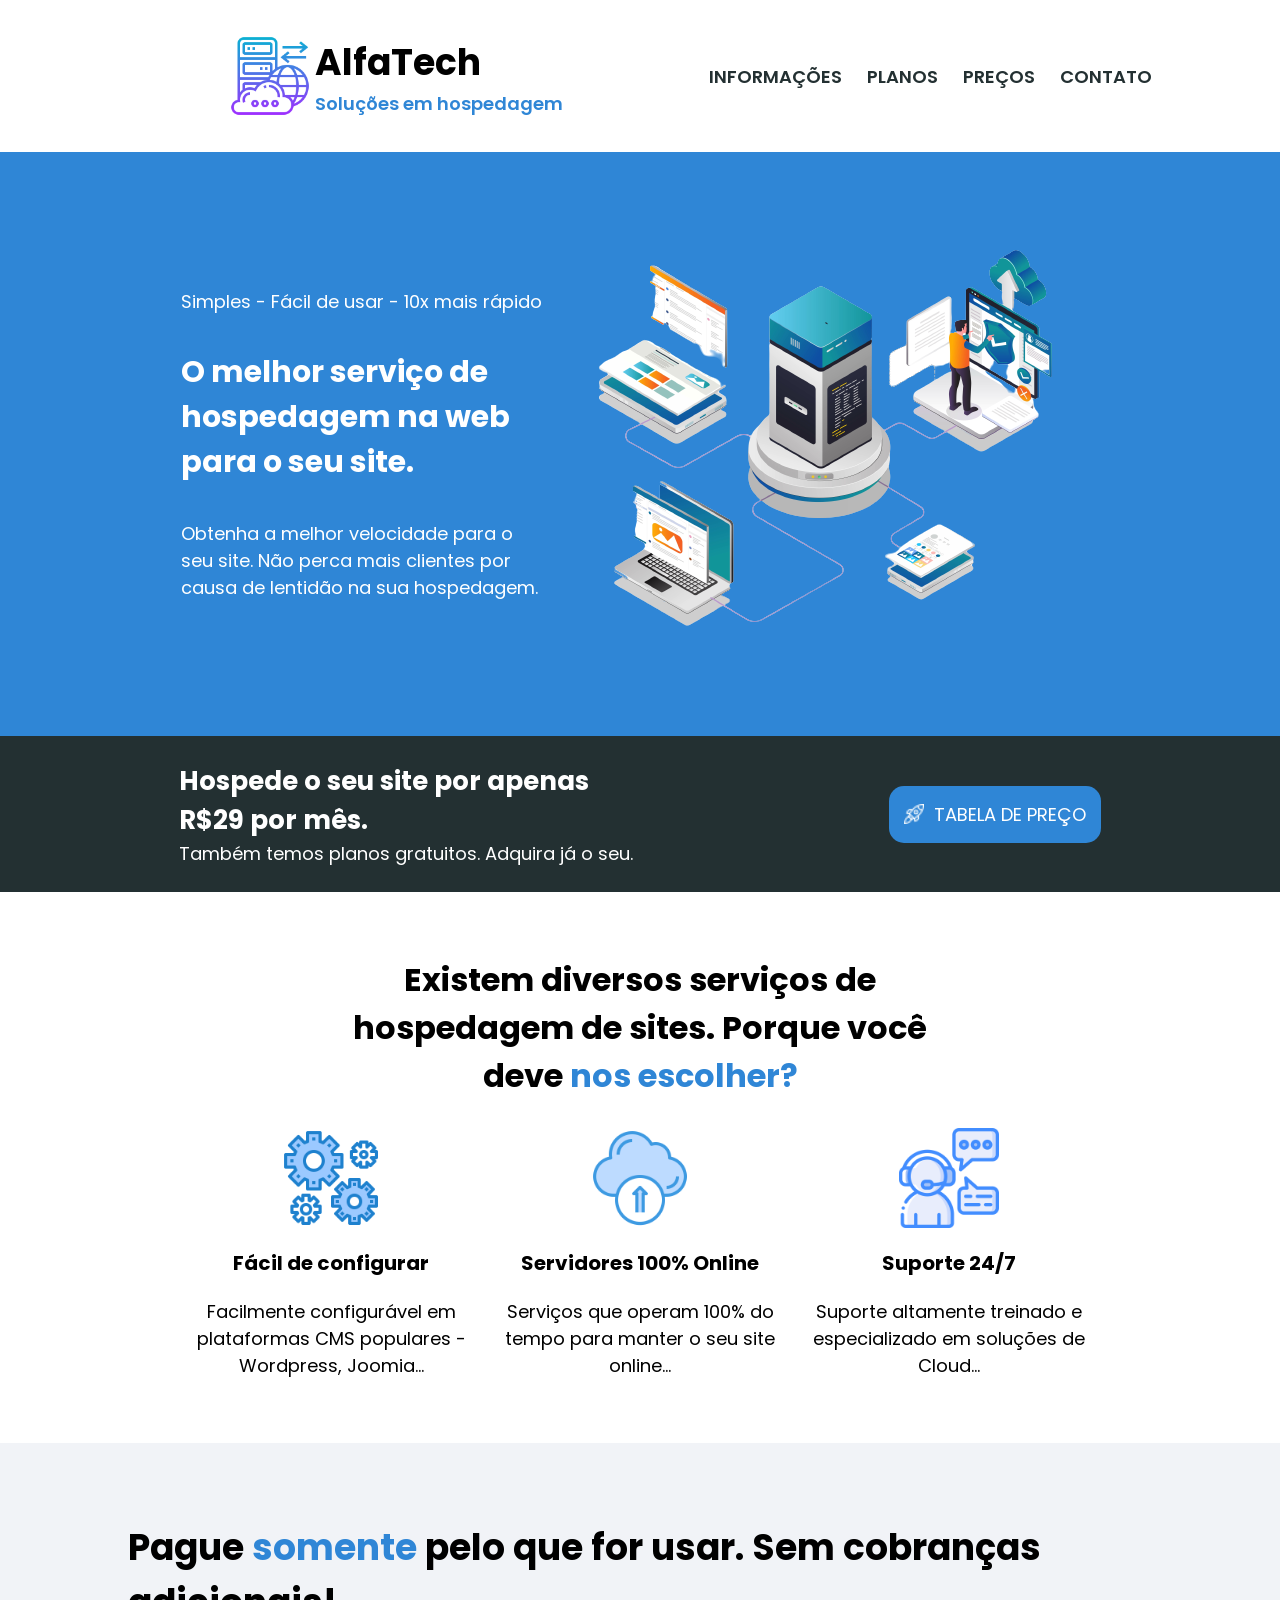
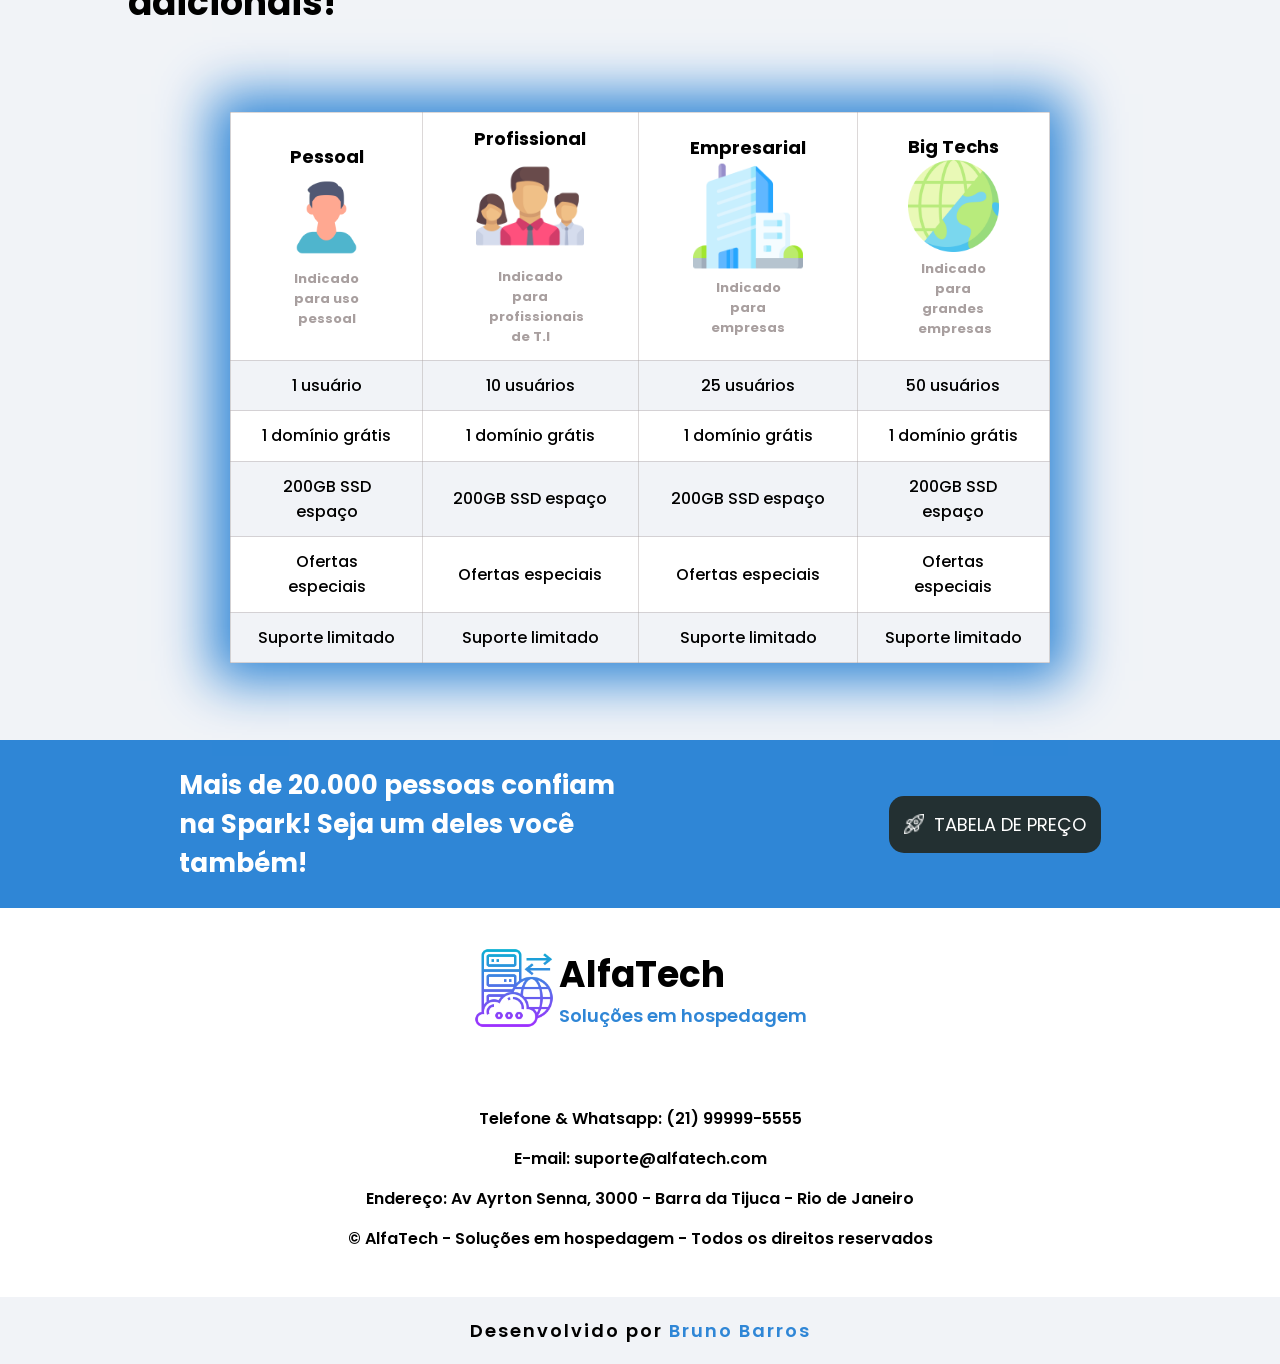
<file: index.html>
<!DOCTYPE html>
<html lang="pt-br">
<head>
    <meta charset="UTF-8">
    <meta name="viewport" content="width=device-width, initial-scale=1.0">
    <link rel="preconnect" href="https://fonts.googleapis.com">
    <link rel="preconnect" href="https://fonts.gstatic.com" crossorigin>
    <link href="https://fonts.googleapis.com/css2?family=Poppins:ital,wght@0,100;0,200;0,300;0,400;0,500;0,600;0,700;0,800;0,900;1,100;1,200;1,300;1,400;1,500;1,600;1,700;1,800;1,900&display=swap" rel="stylesheet">
    <link rel="stylesheet" href="./style/style.css">
    <title>AlfaTech - Soluções de hospedagem</title>
</head>
<body>
    <header class="topo-home">
        <div class="topo-div">
            <div class="logo-home">
                <img src="./assets/logo-icone.png" alt="AlfaTech">
                <div class="logo-text">
                    <h1>AlfaTech</h1>
                    <p>Soluções em hospedagem</p>
                </div>
            </div>
            <div class="links-home">
                <a href="#informacoes">Informações</a>
                <a href="#planos">Planos</a>
                <a href="./price-page/price-page.html">Preços</a>
                <a href="#contato">Contato</a>
            </div>
        </div>
    </header>
    <main class="main-home">
        <section class="banner-home">
            <div class="banner-title">
                <p>Simples - Fácil de usar - 10x mais rápido</p>
                <h2>O melhor serviço de hospedagem na web para o seu site.</h2>
                <p>Obtenha a melhor velocidade para o seu site. Não perca mais clientes por causa de lentidão na sua hospedagem.</p>
            </div>
            <img src="./assets/imagem-banner.png" alt="AlfaTech">
        </section>
        <section class="anuncio-home primeiro-anuncio">
            <div class="anuncio-text">
                <h2>Hospede o seu site por apenas R$29 por mês.</h2>
                <p>Também temos planos gratuitos. Adquira já o seu.</p>
            </div>
            <a href="./price-page/price-page.html"><img src="./assets/icone-foguete.png" alt="Tabela de Preço">Tabela de Preço</a>
        </section>
        <section class="informacoes-home" id="informacoes">
            <h2>Existem diversos serviços de hospedagem de sites. Porque você deve <span>nos escolher?</span></h2>
            <div class="info-cards">
                <div>
                    <img src="./assets/icone-engrenagens.png" alt="Configurações">
                    <h3>Fácil de configurar</h3>
                    <p>Facilmente configurável em plataformas CMS populares - Wordpress, Joomia...</p>
                </div>
                 <div>
                    <img src="./assets/cloud-icone.png" alt="Servidores">
                    <h3>Servidores 100% Online</h3>
                    <p>Serviços que operam 100% do tempo para manter o seu site online...</p>
                </div>
                 <div>
                    <img src="./assets/icone-suporte.png" alt="Suporte">
                    <h3>Suporte 24/7</h3>
                    <p>Suporte altamente treinado e especializado em soluções de Cloud...</p>
                </div>
            </div>
        </section>
        <section class="planos-home" id="planos">
            <h2>Pague <span>somente</span> pelo que for usar. Sem cobranças adicionais!</h2>
            <table>
                <thead>
                    <tr>
                    <th>
                        <h3>Pessoal</h3>
                        <img src="./assets/pessoal-icone.png" alt="Pessoal">
                        <p>Indicado para uso pessoal</p>
                    </th>
                    <th>
                        <h3>Profissional</h3>
                        <img src="./assets/equipe-icone.png" alt="Profissional">
                        <p>Indicado para profissionais de T.I</p>
                    </th>
                    <th>
                        <h3>Empresarial</h3>
                        <img src="./assets/empresa-icone.png" alt="Empresarial">
                        <p>Indicado para empresas</p>
                    </th>
                    <th>
                        <h3>Big Techs</h3>
                        <img src="./assets/big-tech.png" alt="Big Techs">
                        <p>Indicado para grandes empresas</p>
                    </th>
                    </tr>
                </thead>
                <tbody>
                    <tr>
                    <td>1 usuário</td>
                    <td>10 usuários</td>
                    <td>25 usuários</td>
                    <td>50 usuários</td>
                    </tr>
                    <tr>
                        <td>1 domínio grátis</td>
                        <td>1 domínio grátis</td>
                        <td>1 domínio grátis</td>
                        <td>1 domínio grátis</td>
                    </tr>
                    <tr>
                        <td>200GB SSD espaço</td>
                        <td>200GB SSD espaço</td>
                        <td>200GB SSD espaço</td>
                        <td>200GB SSD espaço</td>
                    </tr>
                    <tr>
                        <td>Ofertas especiais</td>
                        <td>Ofertas especiais</td>
                        <td>Ofertas especiais</td>
                        <td>Ofertas especiais</td>
                    </tr>
                    <tr>
                        <td>Suporte limitado</td>
                        <td>Suporte limitado</td>
                        <td>Suporte limitado</td>
                        <td>Suporte limitado</td>
                    </tr>
                </tbody>
            </table>
        </section>
        <section class="anuncio-home segundo-anuncio">
            <div class="anuncio-text">
                <h2>Mais de 20.000 pessoas confiam na Spark! Seja um deles você também!</h2>
            </div>
            <a href="./price-page/price-page.html"><img src="./assets/icone-foguete.png" alt="Tabela de Preço">Tabela de Preço</a>
        </section>
    </main>
    <footer class="rodape-home" id="contato">
        <div class="contato-home">
            <div class="logo-home">
                <img src="./assets/logo-icone.png" alt="AlfaTech">
                <div class="logo-text">
                    <h1>AlfaTech</h1>
                    <p>Soluções em hospedagem</p>
                </div>
            </div>
            <div class="contato-text">
                <p>Telefone & Whatsapp: (21) 99999-5555</p>
                <p>E-mail: suporte@alfatech.com</p>
                <p>Endereço: Av Ayrton Senna, 3000 - Barra da Tijuca - Rio de Janeiro</p>
                <p> &copy; AlfaTech - Soluções em hospedagem - Todos os direitos reservados</p>
            </div>
        </div>
        <div class="dev-home">
            <p>Desenvolvido por <span>Bruno Barros</span></p>
        </div>
    </footer>
</body>
</html>
</file>
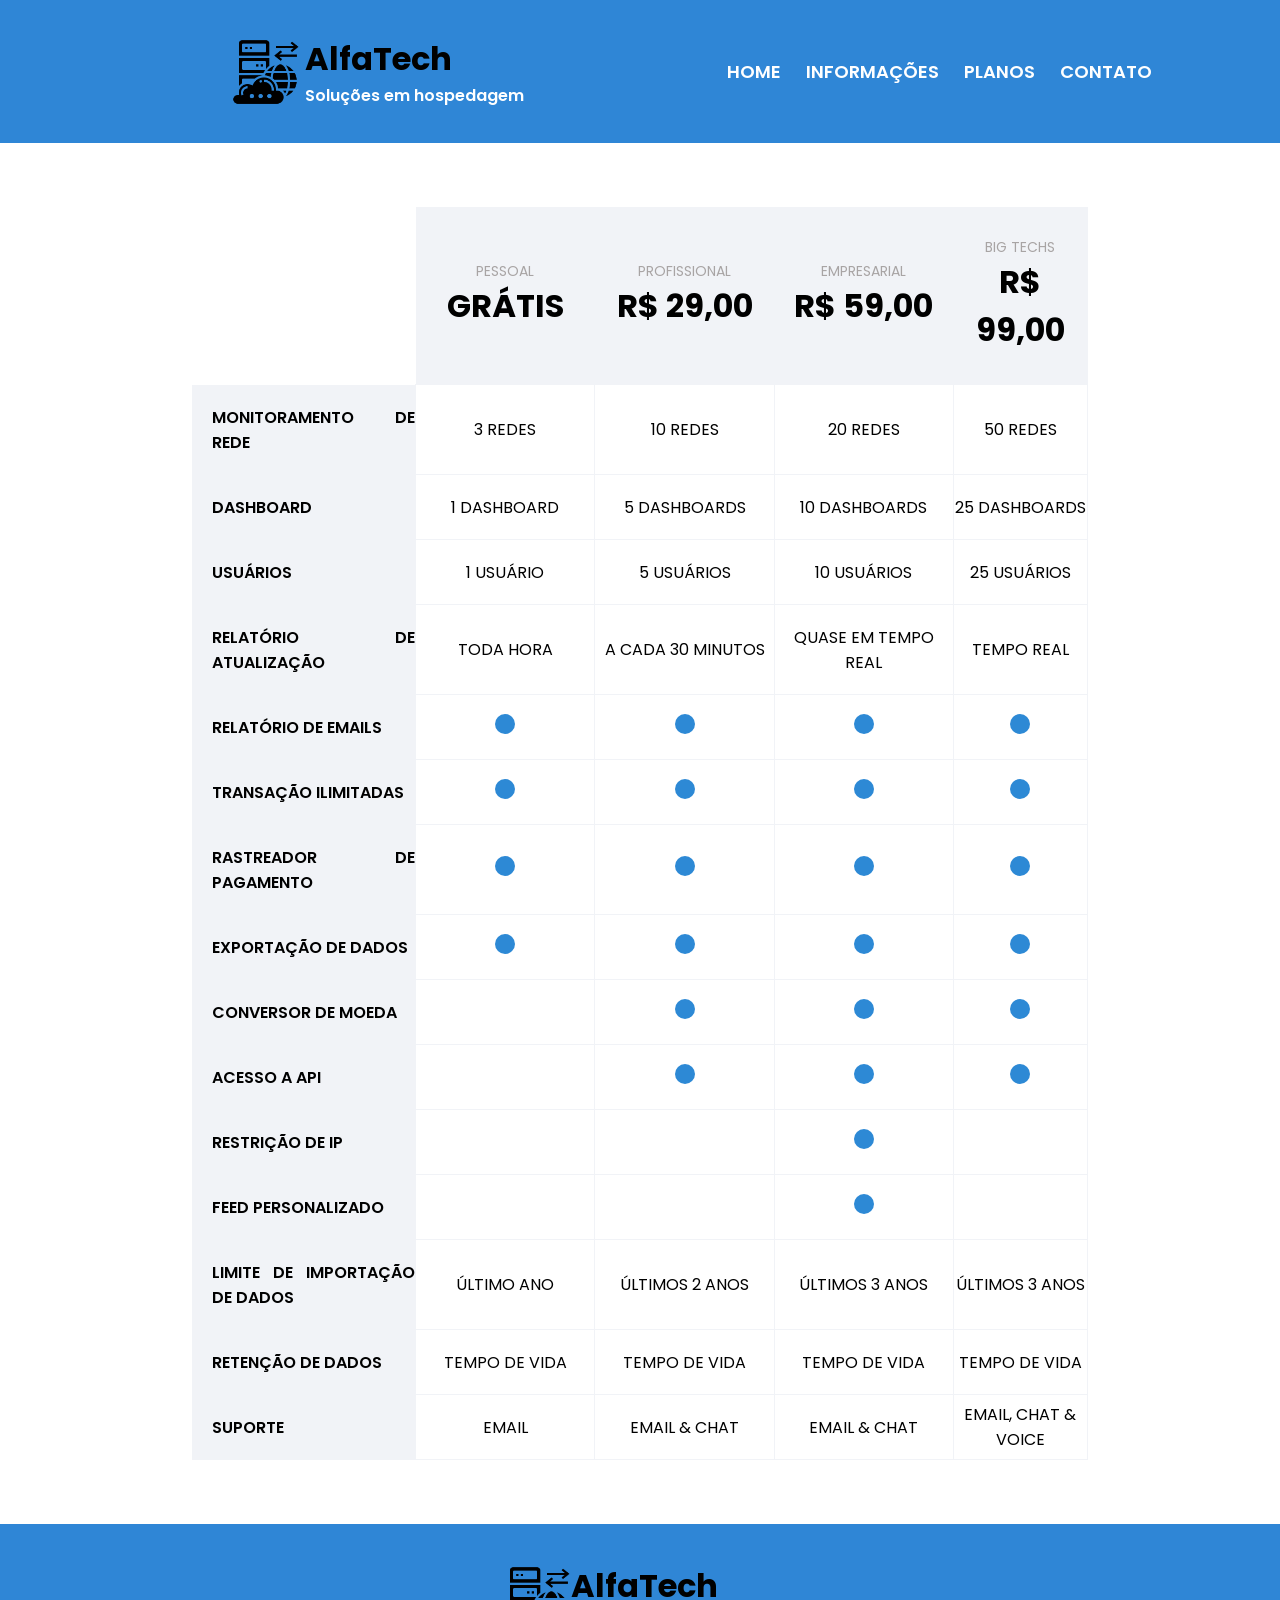
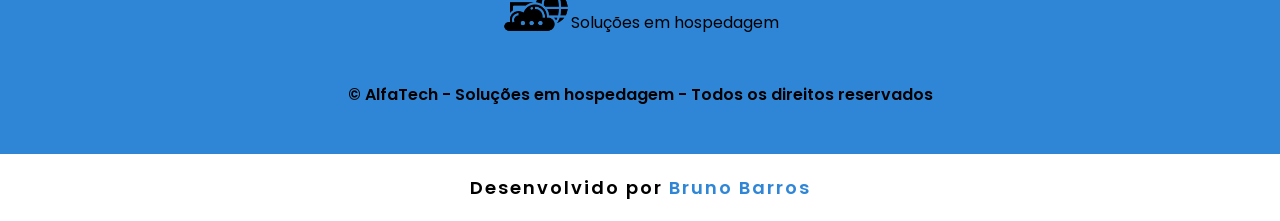
<file: price-page/price-page.html>
<!DOCTYPE html>
<html lang="pt-br">
<head>
    <meta charset="UTF-8">
    <meta name="viewport" content="width=device-width, initial-scale=1.0">
    <link rel="preconnect" href="https://fonts.googleapis.com">
    <link rel="preconnect" href="https://fonts.gstatic.com" crossorigin>
    <link href="https://fonts.googleapis.com/css2?family=Poppins:ital,wght@0,100;0,200;0,300;0,400;0,500;0,600;0,700;0,800;0,900;1,100;1,200;1,300;1,400;1,500;1,600;1,700;1,800;1,900&display=swap" rel="stylesheet">
    <link rel="stylesheet" href="../style/style.css">
    <link rel="stylesheet" href="../style/price-page-style.css">
    <title>AlfaTech - Soluções de hospedagem</title>
</head>
<body>
    <header class="topo-price">
        <div class="topo-div">
            <div class="logo-price">
                <img src="../assets/logo-icone-escuro.png" alt="AlfaTech">
                <div class="logo-text">
                    <h1>AlfaTech</h1>
                    <p>Soluções em hospedagem</p>
                </div>
            </div>
            <div class="links-price">
                <a href="../index.html">Home</a>
                <a href="../index.html#informacoes">Informações</a>
                <a href="../index.html#planos">Planos</a>            
                <a href="../index.html#contato">Contato</a>
            </div>
        </div>
    </header>
    <main class="main-price">
        <section class="price-table">
            <table>
                <thead>
                    <tr>
                        <th></th>
                        <th>
                            <p>Pessoal</p>
                            <h2>Grátis</h2>
                        </th>
                        <th>
                            <p>Profissional</p>
                            <h2>R$ 29,00</h2>
                        </th>
                        <th>
                            <p>Empresarial</p>
                            <h2>R$ 59,00</h2>
                        </th>
                        <th>
                            <p>Big Techs</p>
                            <h2>R$ 99,00</h2>
                        </th>
                    </tr>
                </thead>
                <tbody>
                    <tr>
                        <td>MONITORAMENTO DE REDE</td>
                        <td>3 REDES</td>
                        <td>10 REDES</td>
                        <td>20 REDES</td>
                        <td>50 REDES</td>
                    </tr>

                    <tr>
                        <td>DASHBOARD</td>
                        <td>1 DASHBOARD</td>
                        <td>5 DASHBOARDS</td>
                        <td>10 DASHBOARDS</td>
                        <td>25 DASHBOARDS</td>
                    </tr>

                    <tr>
                        <td>USUÁRIOS</td>
                        <td>1 USUÁRIO</td>
                        <td>5 USUÁRIOS</td>
                        <td>10 USUÁRIOS</td>
                        <td>25 USUÁRIOS</td>
                    </tr>

                    <tr>
                        <td>RELATÓRIO DE ATUALIZAÇÃO</td>
                        <td>TODA HORA</td>
                        <td>A CADA 30 MINUTOS</td>
                        <td>QUASE EM TEMPO REAL</td>
                        <td>TEMPO REAL</td>
                    </tr>

                    <tr>
                        <td>RELATÓRIO DE EMAILS</td>
                        <td><span class="bolinha"></span></td>
                        <td><span class="bolinha"></span></td>
                        <td><span class="bolinha"></span></td>
                        <td><span class="bolinha"></span></td>
                    </tr>

                    <tr>
                        <td>TRANSAÇÃO ILIMITADAS</td>
                        <td><span class="bolinha"></span></td>
                        <td><span class="bolinha"></span></td>
                        <td><span class="bolinha"></span></td>
                        <td><span class="bolinha"></span></td>
                    </tr>

                    <tr>
                        <td>RASTREADOR DE PAGAMENTO</td>
                        <td><span class="bolinha"></span></td>
                        <td><span class="bolinha"></span></td>
                        <td><span class="bolinha"></span></td>
                        <td><span class="bolinha"></span></td>
                    </tr>

                    <tr>
                        <td>EXPORTAÇÃO DE DADOS</td>
                        <td><span class="bolinha"></span></td>
                        <td><span class="bolinha"></span></td>
                        <td><span class="bolinha"></span></td>
                        <td><span class="bolinha"></span></td>
                    </tr>

                    <tr>
                        <td>CONVERSOR DE MOEDA</td>
                        <td> </td>
                        <td><span class="bolinha"></span></td>
                        <td><span class="bolinha"></span></td>
                        <td><span class="bolinha"></span></td>
                    </tr>

                    <tr>
                        <td>ACESSO A API</td>
                        <td> </td>
                        <td><span class="bolinha"></span></td>
                        <td><span class="bolinha"></span></td>
                        <td><span class="bolinha"></span></td>
                    </tr>

                    <tr>
                        <td>RESTRIÇÃO DE IP</td>
                        <td> </td>
                        <td> </td>
                        <td><span class="bolinha"></span></td>
                        <td> </td>
                    </tr>

                    <tr>
                        <td>FEED PERSONALIZADO</td>
                        <td> </td>
                        <td> </td>
                        <td><span class="bolinha"></span></td>
                        <td> </td>
                    </tr>

                    <tr>
                        <td>LIMITE DE IMPORTAÇÃO DE DADOS</td>
                        <td>ÚLTIMO ANO</td>
                        <td>ÚLTIMOS 2 ANOS</td>
                        <td>ÚLTIMOS 3 ANOS</td>
                        <td>ÚLTIMOS 3 ANOS</td>
                    </tr>

                    <tr>
                        <td>RETENÇÃO DE DADOS</td>
                        <td>TEMPO DE VIDA</td>
                        <td>TEMPO DE VIDA</td>
                        <td>TEMPO DE VIDA</td>
                        <td>TEMPO DE VIDA</td>
                    </tr>

                    <tr>
                        <td>SUPORTE</td>
                        <td>EMAIL</td>
                        <td>EMAIL & CHAT</td>
                        <td>EMAIL & CHAT</td>
                        <td>EMAIL, CHAT & VOICE</td>
                    </tr>
                </tbody>
            </table>
        </section>
    </main>
    <footer class="footer-price">
        <div class="contato-price">
            <div class="logo-price">
                <img src="../assets/logo-icone-escuro.png" alt="AlfaTech">
                <div>
                    <h1>AlfaTech</h1>
                    <p>Soluções em hospedagem</p>
                </div>
            </div>
            <div class="contato-text">
                <p> &copy; AlfaTech - Soluções em hospedagem - Todos os direitos reservados</p>
            </div>
        </div>
        <div class="dev-price">
            <p>Desenvolvido por <span>Bruno Barros</span></p>
        </div>


    </footer>
</body>
</html>
</file>
<file: style/style.css>
:root{
    --cor-branca: #fff;
    --cor-fundo-1: #f1f3f7;
    --cor-fundo-2: #f6f6f6;
    --cor-fundo-3: #a8a4a4;
    --cor-destaque: #2f86d6;
    --cor-detalhe: #233032;
    --cor-detalhe-tabela: #a89f9f;
    --cor-linha-tabela: rgba(168, 159, 159, 0.4);
    --cor-sombreado: rgba(47, 134, 214, 1);

}

*{
    margin: 0;
    padding: 0;
    box-sizing: border-box;
    font-family: "Poppins", sans-serif;
    scroll-behavior: smooth;
}




/* ==========================================================================
   Seção topo
   ========================================================================== */


   .topo-home{
    width: 100%;
    padding: 35px 0px;
    background-color: var(--cor-branca);
   }

   .topo-div{
    width: 80%;
    display: flex;
    justify-content: space-between;
    align-items: center;
    margin: 0 auto;
   }

   .logo-home{
    display: flex;
    align-items: center;
    justify-content: center;
    margin-left: 10%;
   }

   .logo-home img{
    width: 80px;
   }

   .logo-text{
    display: flex;
    justify-content: center;
    align-items: flex-start;
    flex-direction: column;
    margin-left: 5px;
   }

   .logo-text h1{
    font-size: 36px;
   }

   .logo-text p{
    font-size: 18px;
    color: var(--cor-destaque);
    font-weight: 600;
   }

   .links-home{
    display: flex;
    align-items: center;
    justify-content: space-between;
    gap: 25px;
   }

   .links-home a{
    font-size: 18px;
    font-weight: 600;
    color: var(--cor-detalhe);
    text-decoration: none;
    text-transform: uppercase;
    transition: 0.5s ease-in-out;
   }

   .links-home a:visited{
    font-size: 18px;
    color: var(--cor-detalhe);
    text-decoration: none;
   }

   .links-home a:hover{
    font-size: 22px;
   }


   /* ==========================================================================
   Seção Banner
   ========================================================================== */

.banner-home{
    background-color: var(--cor-destaque);
    display: flex;
    align-items: center;
    justify-content: space-evenly;
    padding: 5% 14%;
}

.banner-title{
    width: 40%;
    color: var(--cor-branca);
}

.banner-title p{
    font-size: 18px;
    
}

.banner-title h2{
    font-size: 30px;
    margin: 35px 0px;
}

.banner-title img{
    width: 50%;
    height: auto;
}


/* ==========================================================================
   Seção anúncio
   ========================================================================== */

.anuncio-home{
    padding: 2% 14%;
    display: flex;
    align-items: center;
    justify-content: space-between;
}

.anuncio-home a{
    color: var(--cor-branca);
    font-size: 18px;
    display: flex;
    align-items: center;
    text-decoration: none;
    text-transform: uppercase;
    padding: 15px;
    border-radius: 15px;
    transition: 0.5s ease-in-out;
}

.anuncio-home a:hover{
    font-size: 22px;
}

.anuncio-home a img{
    width: 20px;
    margin-right: 10px;
    transition: 0.5s ease-in-out;
}

.anuncio-home a:hover img{
    width: 24px;
}

.anuncio-text{
    width: 50%;
    color: var(--cor-branca);
}

.anuncio-text h2{
    font-size: 26px;
}

.anuncio-text p{
    font-size: 18px;
}


.primeiro-anuncio{
    background-color: var(--cor-detalhe);

}

.segundo-anuncio{
    background-color: var(--cor-destaque);
}

.primeiro-anuncio a{
    background-color: var(--cor-destaque);

}

.segundo-anuncio a{
    background-color: var(--cor-detalhe);

}

/* ==========================================================================
   Seção informações
   ========================================================================== */

.informacoes-home{
    display: flex;
    align-items: center;
    flex-direction: column;
    padding: 5% 14%;
}

.informacoes-home h2{
    font-size: 32px;
    width: 70%;
    text-align: center;
}

.informacoes-home span{
    color: var(--cor-destaque);
}

.info-cards{
    display: flex;
    align-items: center;
    justify-content: space-between;
    margin-top: 3%;
}

.info-cards div{
    width: 33%;
    display: flex;
    align-items: center;
    flex-direction: column;
    text-align: center;
    gap: 20px;
}

.info-cards img{
    width: 33%;
}

.info-cards h3{
    font-size: 20px;
}

.info-cards p{
    font-size: 18px;
}

/* ==========================================================================
   Seção Planos
   ========================================================================== */

.planos-home{
    width: 100%;
    padding: 6% 10%;
    display: flex;
    align-items: center;
    flex-direction: column;
    background-color: var(--cor-fundo-1);
}

.planos-home h2{
    font-size: 36px;
    margin-bottom: 8%;

}

.planos-home span{
    color: var(--cor-destaque);
}

.planos-home table{
    width: 80%;
    box-shadow: 0 0 50px 18px var(--cor-sombreado);
    text-align: center;
    border-collapse: collapse;

}

 .planos-home img{
    width: 65%;
 }

 .planos-home th{
    border: 1px solid var(--cor-linha-tabela);
    padding: 1.5% 3%;
    background-color: var(--cor-branca);
 }

 .planos-home th h3{
    font-size: 18px;
 }

 .planos-home th p{
    font-size: 13px;
    color: var(--cor-detalhe-tabela);
    width: 50%;
    margin: 0 auto;
 }

 .planos-home td{
    padding: 1.5% 3%;
    border: 1px solid var(--cor-linha-tabela);
    font-size: 16px;
    font-weight: 500;
 }

 .planos-home tbody tr:nth-child(even){
    background-color: var(--cor-branca);
 }

 .planos-home tbody tr:nth-child(odd){
    background-color: var(--cor-fundo-1);
    

 }

 /* ==========================================================================
   Seção Rodapé/Contato
   ========================================================================== */

.rodape-home{
    width: 100%;
    display: flex;
    align-items: center;
    flex-direction: column;
    background-color: var(--cor-branca);
}

.contato-home{
    padding: 3% 5%;
    display: flex;
    flex-direction: column;
    align-items: center;
    gap: 70px;
}

.contato-home .logo-home{
    margin-left: 0;
}

.contato-text{
    text-align: center;
    font-size: 16px;
    font-weight: 600;
    line-height: 40px;
}


.dev-home{
    text-align: center;
    background-color: var(--cor-fundo-1);
    width: 100%;
    font-size: 18px;
    font-weight: 600;
    letter-spacing: 2px;
    padding: 20px 0;
}

.dev-home span{
    color: var(--cor-destaque);
}
</file>
<file: style/price-page-style.css>
*{
    margin: 0;
    padding: 0;
    box-sizing: border-box;
    font-family: "Poppins", sans-serif;
    scroll-behavior: smooth;
}

/* ==========================================================================
   Seção topo
   ========================================================================== */


   .topo-price{
    width: 100%;
    padding: 35px 0px;
    background-color: var(--cor-destaque);
   }

   .topo-div{
    width: 80%;
    display: flex;
    justify-content: space-between;
    align-items: center;
    margin: 0 auto;
   }

   .logo-price{
    display: flex;
    align-items: center;
    justify-content: center;
    margin-left: 10%;
   }

   .logo-price img{
    width: 70px;
   }

   .logo-text{
    display: flex;
    justify-content: center;
    align-items: flex-start;
    flex-direction: column;
    margin-left: 5px;
   }

   .logo-text h1{
    font-size: 32px;
   }

   .logo-text p{
    font-size: 16px;
    color: var(--cor-branca);
    font-weight: 600;
   }

   .links-price{
    display: flex;
    align-items: center;
    justify-content: space-between;
    gap: 25px;
   }

   .links-price a{
    font-size: 18px;
    color: var(--cor-branca);
    text-decoration: none;
    font-weight: 600;
    text-transform: uppercase;
    transition: 0.5s ease-in-out;
   }

   .links-price a:visited{
    font-size: 18px;
    color: var(--cor-branca);
    text-decoration: none;
   }

   .links-price a:hover{
    font-size: 22px;
   }


   /* ==========================================================================
   Seção Preços
   ========================================================================== */

.main-price{
    display: flex;
    align-items: center;
    padding: 5% 0px;
    text-align: center;
}

.price-table{
    width: 70%;
    margin: 0 auto;
    
}

.price-table table{
    width: 100%;
    border-collapse: collapse;
}

.price-table th:not(:first-child){
    background-color: var(--cor-fundo-1);
    width: 20%;
    padding: 30px 0;
    text-transform: uppercase;
}

.price-table th:not(:first-child) p{
    font-size: 14px;
    font-weight: 400;
    color: var(--cor-fundo-3);
}

.price-table th:not(:first-child) h2{
    font-size: 32px;

}

.price-table td:first-child{
    background-color: var(--cor-fundo-1);
    padding: 20px 0px 20px 20px;
    width: 25%;
    font-size: 16px;
    font-weight: 600;
    text-align: justify;
}

.price-table td:not(:first-child){
    font-size: 16px;
    border: 1px solid var(--cor-fundo-1);
    text-align: center;
}

.bolinha{
    display: inline-block;
    width: 20px;
    height: 20px;
    background: #2d89d5;
    border-radius: 50%;
}

.price-table td:has(.bolinha) {
    vertical-align: middle;
}


   /* ==========================================================================
   Seção Rodapé
   ========================================================================== */

.rodape-price{
    width: 100%;
    display: flex;
    align-items: center;
    flex-direction: column;
    background-color: var(--cor-branca);
}

.contato-price{
    padding: 3% 5%;
    display: flex;
    flex-direction: column;
    align-items: center;
    gap: 40px;
    background-color: var(--cor-destaque);
}

.contato-price .logo-price{
    margin-left: 0;
}

.contato-text{
    text-align: center;
    font-size: 16px;
    font-weight: 600;
    line-height: 40px;
}


.dev-price{
    text-align: center;
    background-color: var(--cor-branca);
    width: 100%;
    font-size: 18px;
    font-weight: 600;
    letter-spacing: 2px;
    padding: 20px 0;
}

.dev-price span{
    color: var(--cor-destaque);
}
</file>
